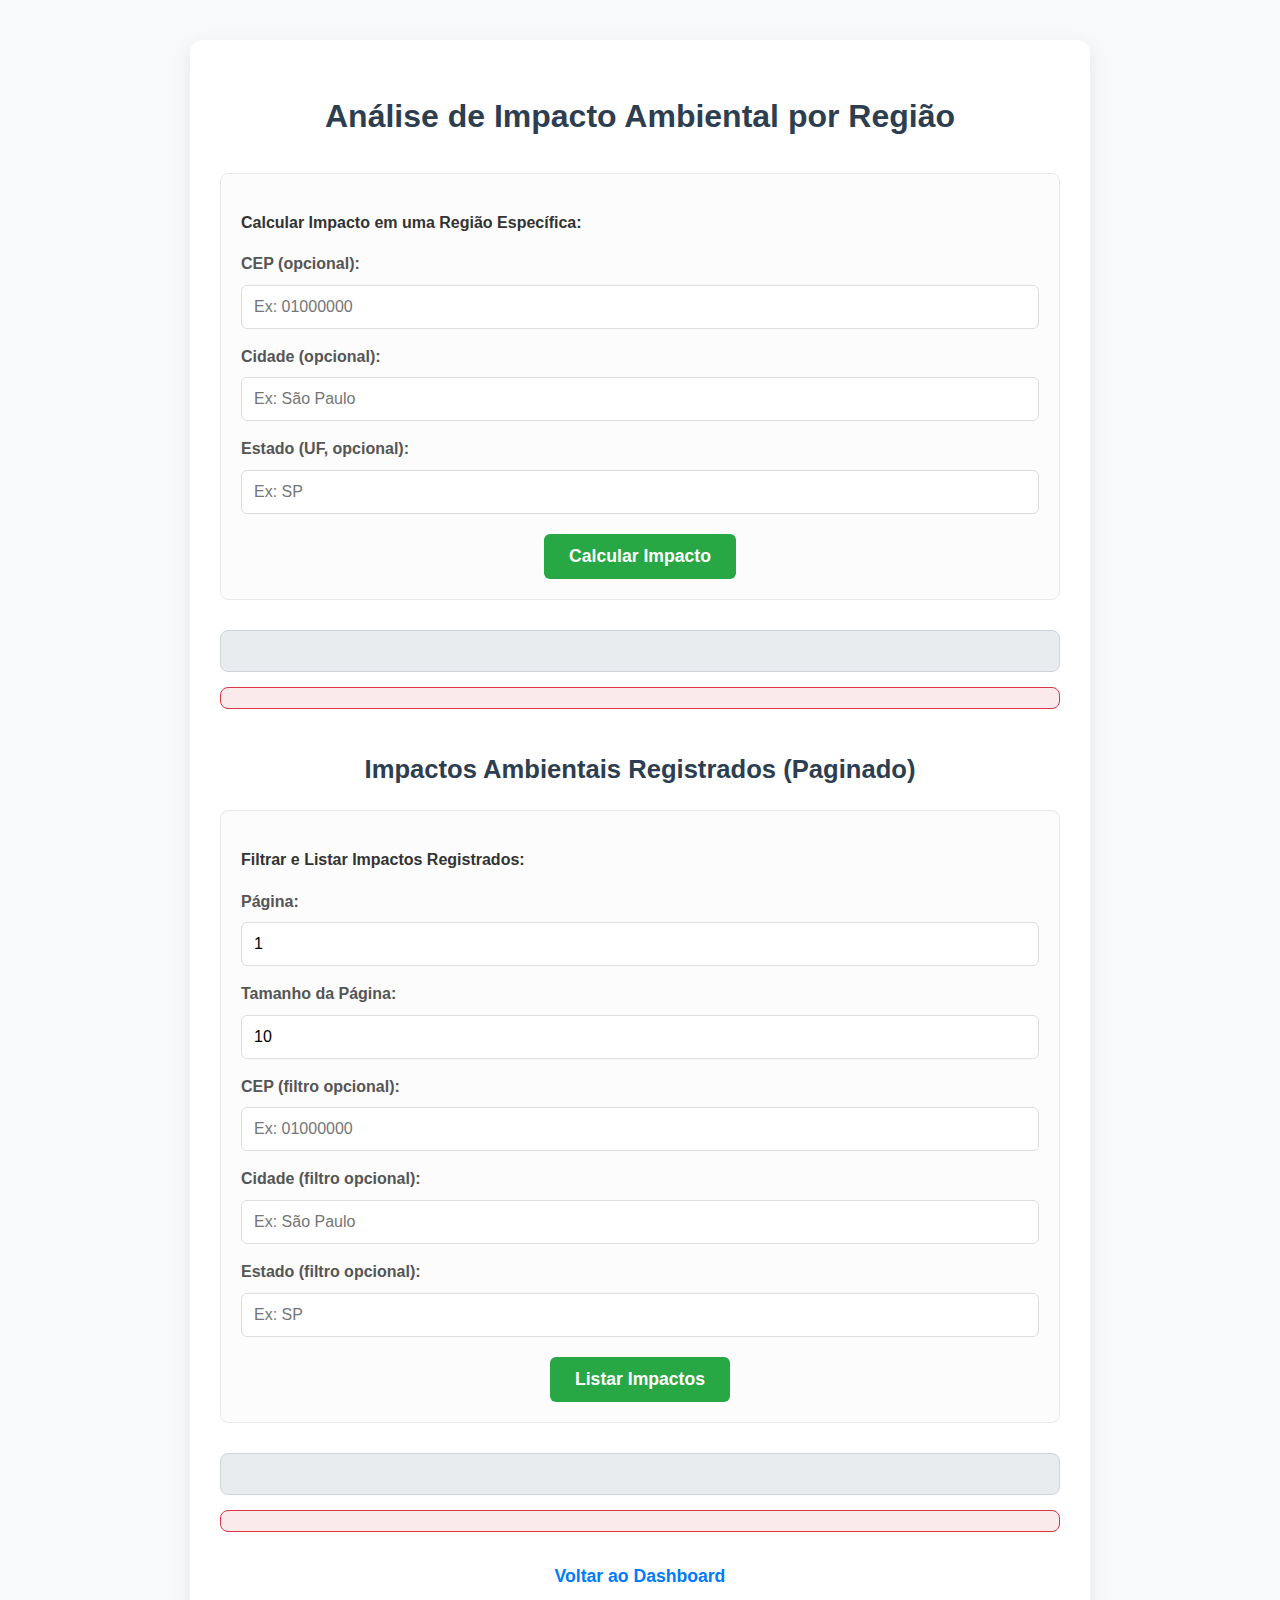
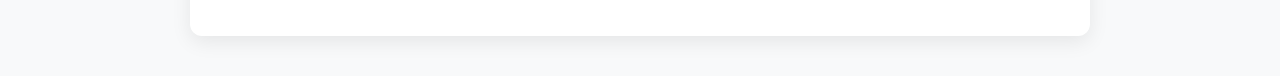
<file: VeiculoVerde.Api/wwwroot/analise.html>
﻿<!DOCTYPE html>
<html lang="pt-BR">
<head>
    <meta charset="UTF-8">
    <meta name="viewport" content="width=device-width, initial-scale=1.0">
    <title>Análise de Impacto Ambiental</title>
    <link rel="stylesheet" href="style.css">
</head>
<body>
    <div class="container">
        <h1>Análise de Impacto Ambiental por Região</h1>
        <form id="analiseForm">
            <p><strong>Calcular Impacto em uma Região Específica:</strong></p>
            <div>
                <label for="cepAnalise">CEP (opcional):</label>
                <input type="text" id="cepAnalise" name="cep" maxlength="8" placeholder="Ex: 01000000">
            </div>
            <div>
                <label for="cidadeAnalise">Cidade (opcional):</label>
                <input type="text" id="cidadeAnalise" name="cidade" placeholder="Ex: São Paulo">
            </div>
            <div>
                <label for="estadoAnalise">Estado (UF, opcional):</label>
                <input type="text" id="estadoAnalise" name="estado" maxlength="2" placeholder="Ex: SP">
            </div>
            <button type="submit">Calcular Impacto</button>
        </form>

        <div class="result-box" id="analiseResult"></div>
        <div class="error-message" id="analiseError"></div>

        <h2>Impactos Ambientais Registrados (Paginado)</h2>
        <form id="listaAnaliseForm">
            <p><strong>Filtrar e Listar Impactos Registrados:</strong></p>
            <div class="form-row">
                <div>
                    <label for="pageNumberAnalise">Página:</label>
                    <input type="number" id="pageNumberAnalise" name="pageNumber" value="1" min="1">
                </div>
                <div>
                    <label for="pageSizeAnalise">Tamanho da Página:</label>
                    <input type="number" id="pageSizeAnalise" name="pageSize" value="10" min="1">
                </div>
            </div>
            <div>
                <label for="cepLista">CEP (filtro opcional):</label>
                <input type="text" id="cepLista" name="cep" maxlength="8" placeholder="Ex: 01000000">
            </div>
            <div>
                <label for="cidadeLista">Cidade (filtro opcional):</label>
                <input type="text" id="cidadeLista" name="cidade" placeholder="Ex: São Paulo">
            </div>
            <div>
                <label for="estadoLista">Estado (filtro opcional):</label>
                <input type="text" id="estadoLista" name="estado" maxlength="2" placeholder="Ex: SP">
            </div>
            <button type="submit">Listar Impactos</button>
        </form>
        <div class="result-box" id="listaAnaliseResult"></div>
        <div class="error-message" id="listaAnaliseError"></div>

        <p><a href="index.html">Voltar ao Dashboard</a></p>
    </div>

    <script>
        document.getElementById('analiseForm').addEventListener('submit', async function (event) {
            event.preventDefault();
            const cep = document.getElementById('cepAnalise').value;
            const cidade = document.getElementById('cidadeAnalise').value;
            const estado = document.getElementById('estadoAnalise').value;

            const queryParams = new URLSearchParams();
            if (cep) queryParams.append('cep', cep);
            if (cidade) queryParams.append('cidade', cidade);
            if (estado) queryParams.append('estado', estado);

            try {
                const response = await fetch(`/api/AnaliseImpacto/por-regiao?${queryParams.toString()}`);
                const resultBox = document.getElementById('analiseResult');
                const errorBox = document.getElementById('analiseError');
                errorBox.textContent = '';

                if (response.ok) {
                    const result = await response.json();
                    let formattedResult = '<h3>Resultado da Análise de Impacto:</h3>';
                    if (result.totalSubstituicoes !== undefined) {
                        formattedResult += `<p><strong>Total de Substituições Registradas:</strong> ${result.totalSubstituicoes}</p>`;
                    }
                    if (result.reducaoCO2Total !== undefined) {
                        formattedResult += `<p><strong>Redução Total de CO2 Estimada:</strong> ${result.reducaoCO2Total.toFixed(2).replace('.', ',')} kg</p>`;
                    }
                    if (result.economiaCombustivelTotal !== undefined) {
                        formattedResult += `<p><strong>Economia Total de Combustível Estimada:</strong> ${result.economiaCombustivelTotal.toFixed(2).replace('.', ',')} litros</p>`;
                    }
                    if (result.cidade) {
                        formattedResult += `<p><strong>Cidade:</strong> ${result.cidade}</p>`;
                    }
                    if (result.estado) {
                        formattedResult += `<p><strong>Estado:</strong> ${result.estado}</p>`;
                    }
                    if (result.cep) {
                        formattedResult += `<p><strong>CEP:</strong> ${result.cep}</p>`;
                    }
     
                    resultBox.innerHTML = formattedResult;
                } else {
                    const error = await response.json();
                    errorBox.textContent = `Erro ${response.status}: ${response.statusText}\n` + (error.detail || JSON.stringify(error));
                    resultBox.innerHTML = '';
                }
            } catch (error) {
                document.getElementById('analiseError').textContent = 'Erro de rede: ' + error.message;
                document.getElementById('analiseResult').innerHTML = '';
            }
        });

        document.getElementById('listaAnaliseForm').addEventListener('submit', async function (event) {
            event.preventDefault();
            const pageNumber = document.getElementById('pageNumberAnalise').value;
            const pageSize = document.getElementById('pageSizeAnalise').value;
            const cep = document.getElementById('cepLista').value;
            const cidade = document.getElementById('cidadeLista').value;
            const estado = document.getElementById('estadoLista').value;

            const queryParams = new URLSearchParams();
            queryParams.append('pageNumber', pageNumber);
            queryParams.append('pageSize', pageSize);
            if (cep) queryParams.append('cep', cep);
            if (cidade) queryParams.append('cidade', cidade);
            if (estado) queryParams.append('estado', estado);

            try {
                const response = await fetch(`/api/AnaliseImpacto/lista-paginada?${queryParams.toString()}`);
                const resultBox = document.getElementById('listaAnaliseResult');
                const errorBox = document.getElementById('listaAnaliseError');
                errorBox.textContent = '';

                if (response.ok) {
                    const result = await response.json();

                    resultBox.innerHTML = '';

                    if (result.items && result.items.length > 0) {
                        const heading = document.createElement('h3');
                        heading.textContent = `Impactos Ambientais Registrados (${result.totalCount} no total):`;
                        resultBox.appendChild(heading);

                        result.items.forEach(item => {
                            const itemDiv = document.createElement('div');
                            itemDiv.className = 'incentive-item';
                            itemDiv.innerHTML = `
                                    <h4>Substituição em ${item.cidade || 'N/A'}, ${item.estado || 'N/A'} (CEP: ${item.cep || 'N/A'})</h4>
                                    <p><strong>Data:</strong> ${new Date(item.dataSubstituicao).toLocaleDateString('pt-BR')}</p>
                                    <p><strong>Veículo Original:</strong> ${item.marcaVeiculoCombustao || 'N/A'} ${item.modeloVeiculoCombustao || 'N/A'} (${item.anoFabricacaoVeiculoCombustao || 'N/A'}) - Placa: ${item.placaVeiculoCombustao || 'N/A'}</p>
                                    <p><strong>Veículo Substituto:</strong> ${item.tipoVeiculoSubstituto ? item.tipoVeiculoSubstituto.replace(/([A-Z])/g, ' $1').trim() : 'N/A'} - ${item.marcaVeiculoSubstituto || 'N/A'} ${item.modeloVeiculoSubstituto || 'N/A'}</p>
                                    <p><strong>Redução Estimada de CO2:</strong> ${item.reducaoCO2Estimada ? item.reducaoCO2Estimada.toFixed(2).replace('.', ',') : '0,00'} kg</p>
                                    <p><strong>Economia Estimada de Combustível:</strong> ${item.economiaCombustivelEstimada ? item.economiaCombustivelEstimada.toFixed(2).replace('.', ',') : '0,00'} litros</p>
                                `;
                            resultBox.appendChild(itemDiv);
                        });
                        
                    } else {
                        resultBox.textContent = 'Nenhum impacto ambiental encontrado para os filtros selecionados.';
                    }
                } else {
                    const error = await response.json();
                    errorBox.textContent = `Erro ${response.status}: ${response.statusText}\n` + (error.detail || JSON.stringify(error));
                    resultBox.innerHTML = '';
                }
            } catch (error) {
                document.getElementById('listaAnaliseError').textContent = 'Erro de rede: ' + error.message;
                document.getElementById('listaAnaliseResult').innerHTML = '';
            }
        });
    </script>
</body>
</html>
</file>
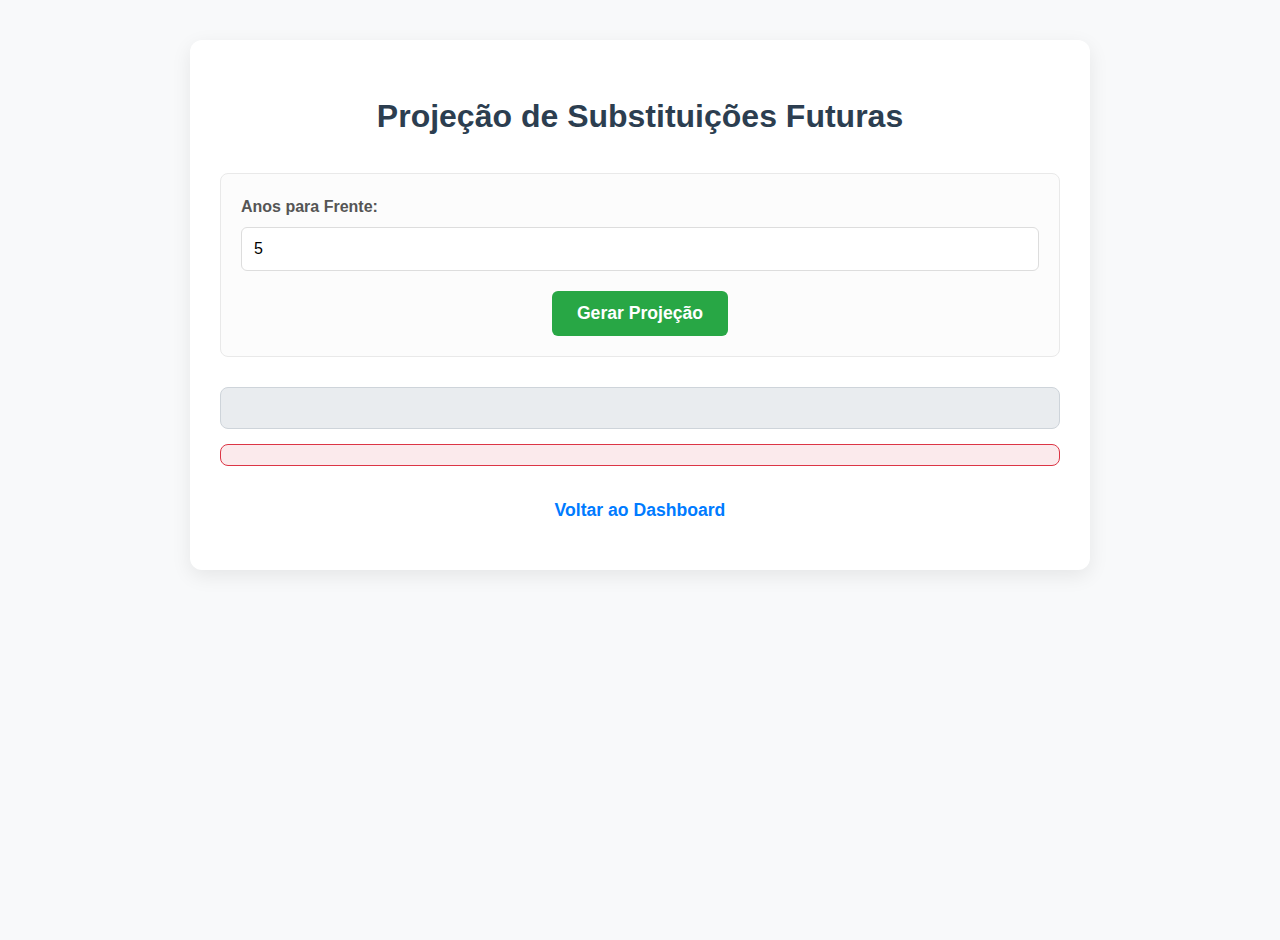
<file: VeiculoVerde.Api/wwwroot/projecao.html>
﻿<!DOCTYPE html>
<html lang="pt-BR">
<head>
    <meta charset="UTF-8">
    <meta name="viewport" content="width=device-width, initial-scale=1.0">
    <title>Projeção de Substituições</title>
    <link rel="stylesheet" href="style.css">
</head>
<body>
    <div class="container">
        <h1>Projeção de Substituições Futuras</h1>
        <form id="projecaoForm">
            <div>
                <label for="anosParaFrente">Anos para Frente:</label>
                <input type="number" id="anosParaFrente" name="anosParaFrente" value="5" min="1" required>
            </div>
            <button type="submit">Gerar Projeção</button>
        </form>

        <div class="result-box" id="projecaoResult"></div>
        <div class="error-message" id="projecaoError"></div>

        <p><a href="index.html">Voltar ao Dashboard</a></p>
    </div>

    <script>
        document.getElementById('projecaoForm').addEventListener('submit', async function (event) {
            event.preventDefault();
            const anosParaFrente = document.getElementById('anosParaFrente').value;

            try {
                const response = await fetch(`/api/Projecao/${anosParaFrente}`);
                const resultBox = document.getElementById('projecaoResult');
                const errorBox = document.getElementById('projecaoError');
                errorBox.textContent = '';

                if (response.ok) {
                    const result = await response.json();
                    resultBox.innerHTML = '';

                    if (result) {
                        let formattedResult = '<h3>Resultado da Projeção de Substituições:</h3>';
                        formattedResult += `<p><strong>Número de Anos Projetados:</strong> ${result.anosProjetados || anosParaFrente}</p>`;
                        formattedResult += `<p><strong>Total de Substituições Projetadas:</strong> ${result.totalSubstituicoesProjetadas || 0}</p>`;
                        formattedResult += `<p><strong>Redução Total de CO2 Projetada:</strong> ${result.reducaoCO2TotalProjetada ? result.reducaoCO2TotalProjetada.toFixed(2).replace('.', ',') : '0,00'} kg</p>`;
                        formattedResult += `<p><strong>Economia Total de Combustível Projetada:</strong> ${result.economiaCombustivelTotalProjetada ? result.economiaCombustivelTotalProjetada.toFixed(2).replace('.', ',') : '0,00'} litros</p>`;

                        if (result.projecaoPorAno && result.projecaoPorAno.length > 0) {
                            formattedResult += '<h4>Detalhes por Ano:</h4><ul>';
                            result.projecaoPorAno.forEach(anoProjecao => {
                                formattedResult += `<li><strong>Ano ${anoProjecao.ano}:</strong> ${anoProjecao.substituicoesProjetadas} substituições, Redução CO2: ${anoProjecao.reducaoCO2.toFixed(2).replace('.', ',')} kg, Economia Combustível: ${anoProjecao.economiaCombustivel.toFixed(2).replace('.', ',')} litros</li>`;
                            });
                            formattedResult += '</ul>';
                        } else {
                            formattedResult += '<p>Não há detalhes de projeção por ano disponíveis.</p>';
                        }
                        resultBox.innerHTML = formattedResult;

                    } else {
                        resultBox.textContent = 'Não foi possível gerar a projeção. Nenhum dado retornado.';
                    }

                } else {
                    const error = await response.json();
                    errorBox.textContent = `Erro ${response.status}: ${response.statusText}\n` + (error.detail || JSON.stringify(error));
                    resultBox.innerHTML = '';
                }
            } catch (error) {
                document.getElementById('projecaoError').textContent = 'Erro de rede: ' + error.message;
                document.getElementById('projecaoResult').innerHTML = '';
            }
        });
    </script>
</body>
</html>
</file>
<file: VeiculoVerde.Api/wwwroot/style.css>
﻿
:root {
    --primary-color: #007bff;
    --secondary-color: #28a745;
    --dark-text: #333;
    --light-text: #fff;
    --border-color: #ddd;
    --background-light: #f8f9fa;
    --background-container: #fff;
    --shadow-light: 0 2px 4px rgba(0,0,0,0.1);
    --error-color: #dc3545;
    --info-background: #e9ecef;
}

body {
    font-family: 'Segoe UI', Roboto, 'Helvetica Neue', Arial, sans-serif;
    margin: 0;
    padding: 20px;
    background-color: var(--background-light);
    color: var(--dark-text);
    line-height: 1.6;
    display: flex;
    justify-content: center;
    align-items: flex-start;
    min-height: 100vh;
}

.container {
    max-width: 900px;
    width: 100%;
    margin: 20px auto;
    background: var(--background-container);
    padding: 30px;
    border-radius: 12px;
    box-shadow: 0 6px 20px rgba(0,0,0,0.08); 
    box-sizing: border-box;
}

h1, h2 {
    color: #2c3e50;
    text-align: center;
    margin-bottom: 30px;
    font-weight: 600;
}

h2 {
    margin-top: 40px;
    margin-bottom: 20px;
    font-size: 1.6em;
}

form {
    margin-bottom: 30px;
    padding: 20px;
    border: 1px solid #e9e9e9;
    border-radius: 8px;
    background-color: #fcfcfc;
}

    form div {
        margin-bottom: 15px;
    }

label {
    display: block;
    margin-bottom: 8px;
    font-weight: bold;
    color: #555;
}

input[type="text"],
input[type="number"],
input[type="date"],
select {
    width: 100%;
    padding: 12px;
    border: 1px solid var(--border-color);
    border-radius: 6px;
    box-sizing: border-box;
    font-size: 1em;
    transition: border-color 0.3s ease, box-shadow 0.3s ease;
}

    input[type="text"]:focus,
    input[type="number"]:focus,
    input[type="date"]:focus,
    select:focus {
        border-color: var(--primary-color);
        box-shadow: 0 0 0 3px rgba(0, 123, 255, 0.25);
        outline: none;
    }

button {
    background-color: var(--primary-color);
    color: var(--light-text);
    padding: 12px 25px;
    border: none;
    border-radius: 6px;
    cursor: pointer;
    font-size: 1.1em;
    font-weight: bold;
    transition: background-color 0.3s ease, transform 0.2s ease;
    width: auto; 
    display: block; 
    margin: 20px auto 0 auto; 
}

    button:hover {
        background-color: #0056b3; 
        transform: translateY(-2px);
    }

    button[type="submit"] {
        background-color: var(--secondary-color); 
    }

        button[type="submit"]:hover {
            background-color: #218838;
        }

.result-box {
    background-color: var(--info-background);
    padding: 20px;
    border-radius: 8px;
    margin-top: 25px;
    white-space: pre-wrap;
    word-wrap: break-word;
    max-height: 400px;
    overflow-y: auto;
    border: 1px solid #ced4da;
    font-family: 'Consolas', 'Monaco', monospace; 
    color: #212529;
    font-size: 0.9em;
}

.error-message {
    color: var(--error-color);
    background-color: rgba(220, 53, 69, 0.1);
    border: 1px solid var(--error-color);
    padding: 10px 15px;
    border-radius: 8px;
    margin-top: 15px;
    font-weight: bold;
    text-align: center;
}

nav {
    margin-top: 30px;
    text-align: center; 
}

    nav a {
        display: inline-block;
        padding: 12px 20px;
        margin: 8px; 
        background-color: var(--primary-color);
        color: var(--light-text);
        text-decoration: none;
        border-radius: 6px;
        font-weight: bold;
        transition: background-color 0.3s ease, transform 0.2s ease;
    }

        nav a:hover {
            background-color: #0056b3;
            transform: translateY(-2px);
        }


.incentive-item {
    border: 1px solid #e0e0e0;
    padding: 15px;
    margin-bottom: 15px;
    border-radius: 8px;
    background-color: #fff;
    box-shadow: 0 1px 3px rgba(0,0,0,0.05);
}

    .incentive-item h3 {
        color: var(--primary-color);
        margin-top: 0;
        margin-bottom: 10px;
        font-size: 1.3em;
        border-bottom: 2px solid #f0f0f0;
        padding-bottom: 8px;
    }

    .incentive-item p {
        margin-bottom: 8px;
        line-height: 1.5;
    }

        .incentive-item p strong {
            color: #444;
        }

    .incentive-item a {
        color: var(--primary-color);
        text-decoration: none;
        font-weight: bold;
    }

        .incentive-item a:hover {
            text-decoration: underline;
        }


.container > p > a {
    display: block;
    margin-top: 30px;
    text-align: center;
    color: var(--primary-color);
    text-decoration: none;
    font-weight: bold;
    font-size: 1.1em;
    transition: color 0.3s ease;
}

    .container > p > a:hover {
        color: #0056b3;
        text-decoration: underline;
    }

@media (max-width: 768px) {
    .container {
        margin: 10px;
        padding: 20px;
    }

    h1 {
        font-size: 1.8em;
    }

    h2 {
        font-size: 1.4em;
    }

    button {
        width: 100%;
        margin-left: 0;
        margin-right: 0;
    }

    nav a {
        display: block;
        margin: 10px 0;
    }
}

@media (max-width: 480px) {
    body {
        padding: 10px;
    }

    .container {
        padding: 15px;
    }

    h1 {
        font-size: 1.5em;
    }
}
</file>
